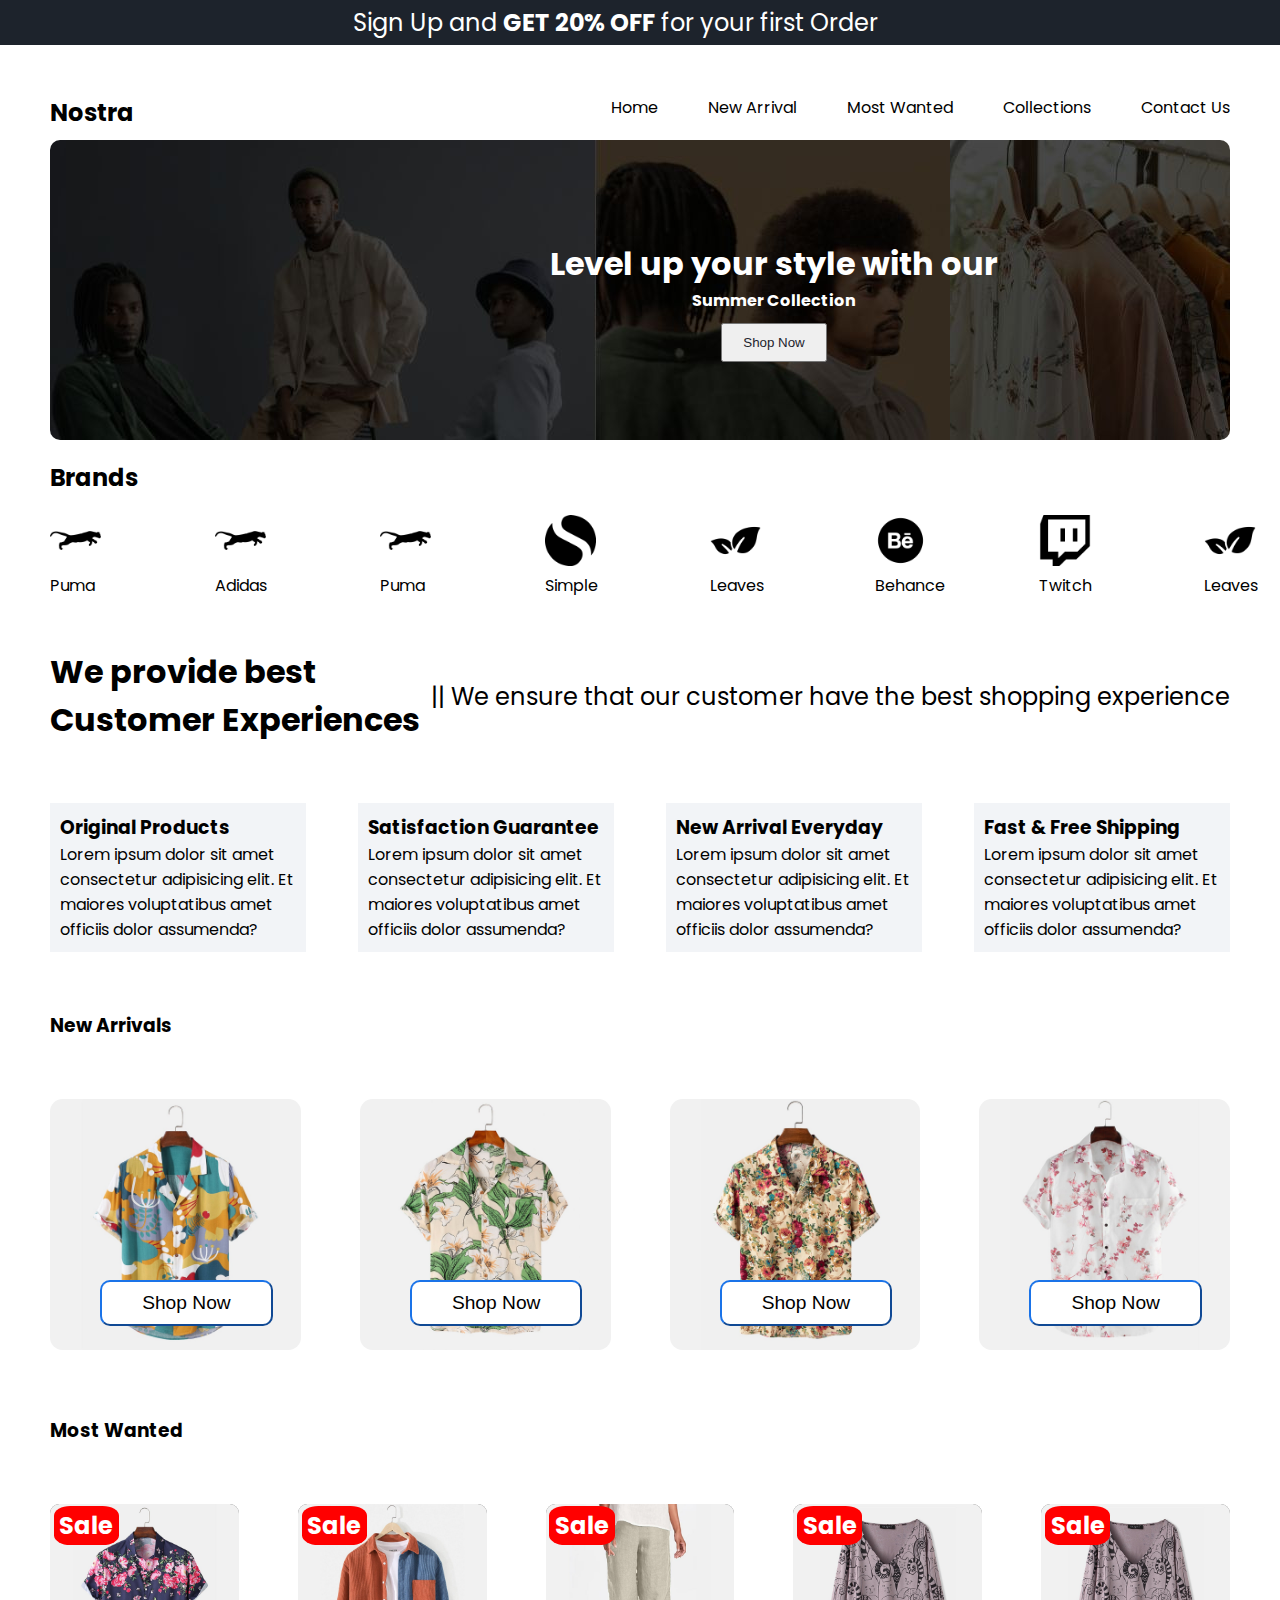
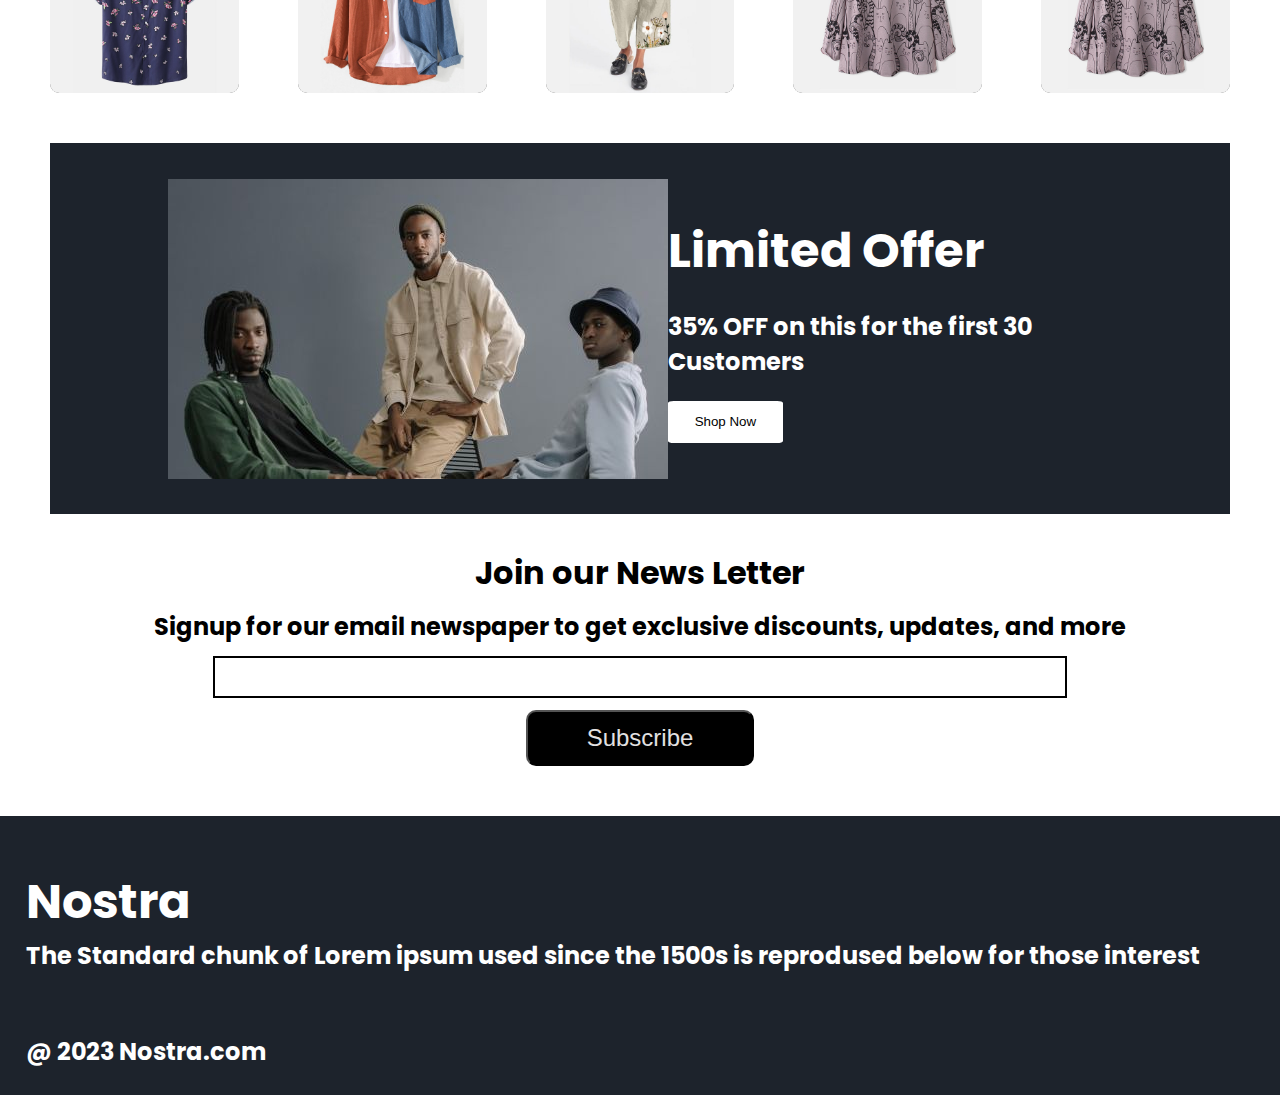
<file: index.html>
<!DOCTYPE html>
<html lang="en">

<head>
    <meta charset="UTF-8">
    <meta name="viewport" content="width=device-width, initial-scale=1.0">
    <title>Nostra</title>

    <!-- Linking Style Sheet -->
    <link rel="stylesheet" href="./style.css">

    <!-- Google Fonts -->
    <link rel="preconnect" href="https://fonts.googleapis.com">
    <link rel="preconnect" href="https://fonts.gstatic.com" crossorigin>
    <link href="https://fonts.googleapis.com/css2?family=Poppins&display=swap" rel="stylesheet">

    <!-- Font Awsome CDN Link -->
    <link rel="stylesheet" href="https://cdnjs.cloudflare.com/ajax/libs/font-awesome/6.5.1/css/all.min.css"
        integrity="sha512-DTOQO9RWCH3ppGqcWaEA1BIZOC6xxalwEsw9c2QQeAIftl+Vegovlnee1c9QX4TctnWMn13TZye+giMm8e2LwA=="
        crossorigin="anonymous" referrerpolicy="no-referrer" />
</head>

<body>

    <!-- Pre-Navbar -->
    <div class="pre-navbar">
        <p>Sign Up and <b>GET 20% OFF</b> for your first Order </p>
        <i class="fa-solid fa-xmark"></i>
    </div>

    <div class="container">
        <!-- Navbar -->

        <div class="navbar">
            <h2>Nostra</h2>
            <div class="navbar_icons">
                <p>Home</p>
                <p>New Arrival</p>
                <p>Most Wanted</p>
                <p>Collections</p>
                <p>Contact Us</p>
            </div>

        </div>

        <!-- Slider  -->

        <div class="slider">

            <div class="slider_left-icon">
                <i class="fa-solid fa-arrow-left"></i>
            </div>

            <div class="slider_content">
                <h1>Level up your style with our</h1>
                <h4>Summer Collection</h4>
                <button>Shop Now <i class="fa-solid fa-arrow-right"></i></button>
            </div>

            <div class="slider_images">
                <img src="img/others/slider-one.jpg" alt="" width="100%">
                <img src="img/others/slider-two.jpg" alt="">
                <img src="img/others/slider-three.jpg" alt="">
            </div>

            <div class="slider_right-icon">
                <i class="fa-solid fa-arrow-right"></i>
            </div>

        </div>

        <!-- Brands -->
            <h2 class="brands_heading">Brands</h2>
            <div class="brands">
                <div class="brand_items">
                    <img src="img/icons/puma.png" class="brand_icon" alt="">
                    <p>Puma</p>
                </div>

                <div class="brand_items">
                    <img src="img/icons/puma.png" class="brand_icon" alt="">
                    <p>Adidas</p>
                </div>

                <div class="brand_items">
                    <img src="img/icons/puma.png" class="brand_icon" alt="">
                    <p>Puma</p>
                </div>

                <div class="brand_items">
                    <img src="img/icons/simple.png" class="brand_icon" alt="">
                    <p>Simple</p>
                </div>

                <div class="brand_items">
                    <img src="img/icons/leaves.png" class="brand_icon" alt="">
                    <p>Leaves</p>
                </div>

                <div class="brand_items">
                    <img src="img/icons/behance.png" class="brand_icon" alt="">
                    <p>Behance</p>
                </div>

                <div class="brand_items">
                    <img src="img/icons/twitch.png" class="brand_icon" alt="">
                    <p>Twitch</p>
                </div>

                <div class="brand_items">
                    <img src="img/icons/leaves.png" class="brand_icon" alt="">
                    <p>Leaves</p>
                </div>

            </div>

            <!-- Customer Reviews -->

            <div class="review">
                <div class="review_heading">
                <div>
                    <h1>We provide best </h1>
                    <h1>Customer Experiences</h1></div>
                    <p>|| We ensure that our customer have the best shopping experience</p>
                </div>

                <div class="review-container">
                    <div class="review-container_one">
                        <i class="fa-regular fa-square-check" style="font-size: 3vw;"></i>
                        <h3>Original Products</h3>
                        <p>Lorem ipsum dolor sit amet consectetur adipisicing elit. Et maiores voluptatibus amet officiis dolor assumenda?</p>
                    </div>

                    <div class="review-container_one">
                        <i class="fa-regular fa-face-smile" style="font-size: 3vw;"></i>
                        <h3>Satisfaction Guarantee</h3>
                        <p>Lorem ipsum dolor sit amet consectetur adipisicing elit. Et maiores voluptatibus amet officiis dolor assumenda?</p>
                    </div>

                    <div class="review-container_one">
                        <i class="fa-solid fa-plane-arrival" style="font-size: 3vw;"></i>
                        <h3>New Arrival Everyday</h3>
                        <p>Lorem ipsum dolor sit amet consectetur adipisicing elit. Et maiores voluptatibus amet officiis dolor assumenda?</p>
                    </div>

                    <div class="review-container_one">
                        <i class="fa-solid fa-truck-fast" style="font-size: 3vw;"></i>
                        <h3>Fast & Free Shipping</h3>
                        <p>Lorem ipsum dolor sit amet consectetur adipisicing elit. Et maiores voluptatibus amet officiis dolor assumenda?</p>
                    </div>
                </div>
            </div>

                <!-- New Arrivals -->
                <h3 class="new-arrival_heading">New Arrivals</h3>
                <div class="new-arrival">
                    <div class="new-arrival_one">
                        <img src="img/products/f1.jpg" alt="" width="100%">
                        <button>Shop Now<i class="fa-solid fa-arrow-right"></i></button>
                    </div>

                    <div class="new-arrival_one">
                        <img src="img/products/f2.jpg" alt="" width="100%">
                        <button>Shop Now<i class="fa-solid fa-arrow-right"></i></button>
                    </div>

                    <div class="new-arrival_one">
                        <img src="img/products/f3.jpg" alt="" width="100%">
                        <button>Shop Now<i class="fa-solid fa-arrow-right"></i></button>
                    </div>

                    <div class="new-arrival_one">
                        <img src="img/products/f4.jpg" alt="" width="100%">
                        <button>Shop Now<i class="fa-solid fa-arrow-right"></i></button>
                    </div>
                </div>

                <!-- Most Wanted -->
                <h3 class="new-arrival_heading">Most Wanted</h3>
                <div class="new-arrival">
                    <div class="new-arrival_one">
                        <img src="img/products/f5.jpg" alt="" width="100%">
                        <h2>Sale</h2>
                        <i class="fa-regular fa-heart" style="font-size: 3vw;"></i>
                    </div>

                    <div class="new-arrival_one">
                        <img src="img/products/f6.jpg" alt="" width="100%">
                        <h2>Sale</h2>
                        <i class="fa-regular fa-heart" style="font-size: 3vw;"></i>
                    </div>

                    <div class="new-arrival_one">
                        <img src="img/products/f7.jpg" alt="" width="100%">
                        <h2>Sale</h2>
                        <i class="fa-regular fa-heart" style="font-size: 3vw;"></i>
                    </div>

                    <div class="new-arrival_one">
                        <img src="img/products/f8.jpg" alt="" width="100%">
                        <h2>Sale</h2>
                        <i class="fa-regular fa-heart" style="font-size: 3vw;"></i>
                    </div>

                    <div class="new-arrival_one">
                        <img src="img/products/f8.jpg" alt="" width="100%">
                        <h2>Sale</h2>
                        <i class="fa-regular fa-heart" style="font-size: 3vw;"></i>
                    </div>
                </div>

                <!-- Limited Offer -->

                <div class="offer">
                        <img src="img/others/offer.jpg" alt="">
                        <div class="offer_text">
                            <h1>Limited Offer</h1>
                            <h3>35% OFF on this for the first 30 Customers</h3>
                            <button>Shop Now<i class="fa-solid fa-arrow-right"></i></button>
                        </div>
                </div>

                <!-- News Letter -->
                <div class="newsletter">
                    <h1>Join our News Letter</h1>
                    <h2>Signup for our email newspaper to get exclusive discounts, updates, and more</h2>
                    <input type="text"><br>
                    <button>Subscribe<i class="fa-solid fa-arrow-right"></i></button>
                </div>
            </div>
                <!-- Footer -->
                <div class="footer">
                    <h1>Nostra</h1>
                    <h2>The Standard chunk of Lorem ipsum used since the 1500s is reprodused below for those interest</h2>
                    <div class="footer_icon">
                        <i class="fa-brands fa-instagram" style="font-size: 3vw;"></i>
                        <i class="fa-brands fa-twitter" style="font-size: 3vw;"></i>
                        <i class="fa-brands fa-facebook" style="font-size: 3vw;"></i>
                    </div>
                    <h2 class="footer_icon_h2">@ 2023 Nostra.com</h2>

                </div>
            
    

</body>

</html>
</file>
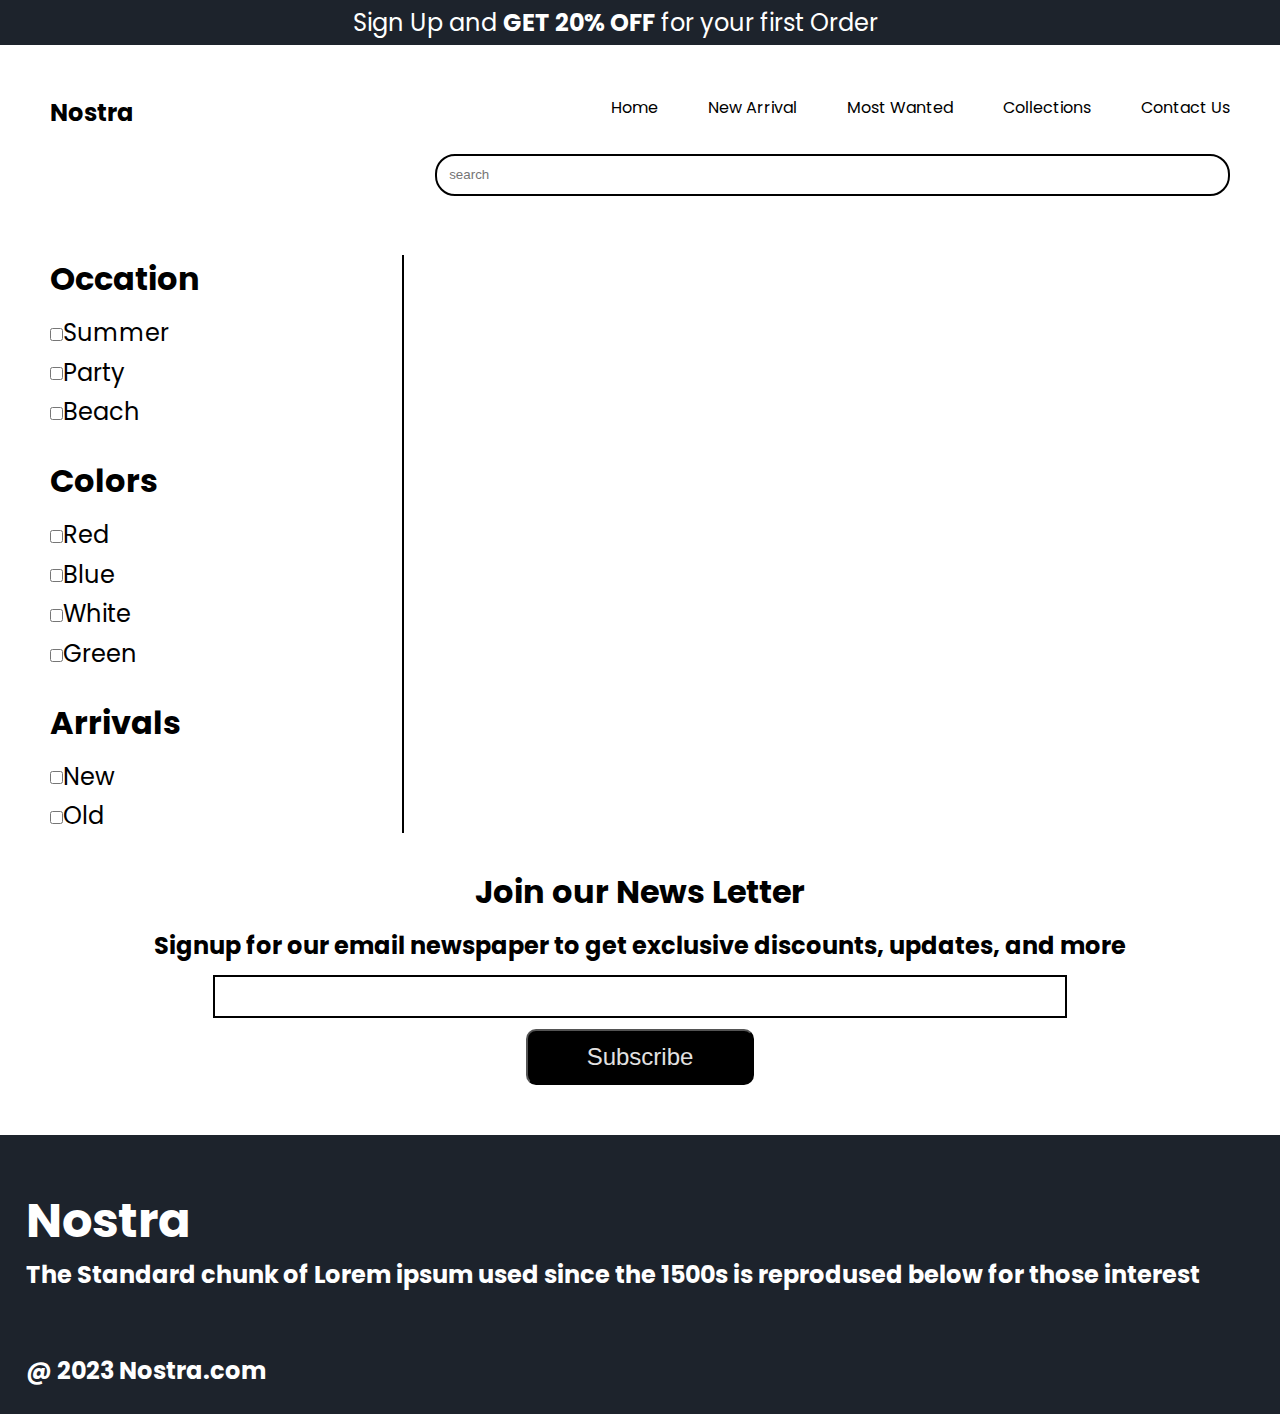
<file: Collections.html>
<!DOCTYPE html>
<html lang="en">

<head>
    <meta charset="UTF-8">
    <meta name="viewport" content="width=device-width, initial-scale=1.0">
    <title>Collections</title>

    <!-- Linking Style Sheet -->
    <link rel="stylesheet" href="./style.css">

    <!-- Google Fonts -->
    <link rel="preconnect" href="https://fonts.googleapis.com">
    <link rel="preconnect" href="https://fonts.gstatic.com" crossorigin>
    <link href="https://fonts.googleapis.com/css2?family=Poppins&display=swap" rel="stylesheet">

    <!-- Font Awsome CDN Link -->
    <link rel="stylesheet" href="https://cdnjs.cloudflare.com/ajax/libs/font-awesome/6.5.1/css/all.min.css"
        integrity="sha512-DTOQO9RWCH3ppGqcWaEA1BIZOC6xxalwEsw9c2QQeAIftl+Vegovlnee1c9QX4TctnWMn13TZye+giMm8e2LwA=="
        crossorigin="anonymous" referrerpolicy="no-referrer" />
</head>

<body>

    <!-- Pre-Navbar -->
    <div class="pre-navbar">
        <p>Sign Up and <b>GET 20% OFF</b> for your first Order </p>
        <i class="fa-solid fa-xmark"></i>
    </div>

    <div class="container">
        <!-- Navbar -->

        <div class="navbar">
            <h2>Nostra</h2>
            <div class="navbar_icons">
                <p>Home</p>
                <p>New Arrival</p>
                <p>Most Wanted</p>
                <p>Collections</p>
                <p>Contact Us</p>
            </div>
        </div>

        <div class="filter_search">
            <input type="text" placeholder="search">
            <i class="fa-solid fa-magnifying-glass"></i>
            </div>

        <!-- Filter -->

        <div class="filter">
            
            <h2>Occation</h2>
            <div class="filter_checkbox">
            <input type="checkbox">Summer <br>
            <input type="checkbox">Party <br>
            <input type="checkbox">Beach
        </div>

        <h2>Colors</h2>
            <div class="filter_checkbox">
            <input type="checkbox">Red <br>
            <input type="checkbox">Blue <br>
            <input type="checkbox">White <br>
            <input type="checkbox">Green
        </div>

        <h2>Arrivals</h2>
            <div class="filter_checkbox">
            <input type="checkbox">New <br>
            <input type="checkbox">Old
        </div>

        </div>

        
                <!-- News Letter -->
                <div class="newsletter">
                    <h1>Join our News Letter</h1>
                    <h2>Signup for our email newspaper to get exclusive discounts, updates, and more</h2>
                    <input type="text"><br>
                    <button>Subscribe<i class="fa-solid fa-arrow-right"></i></button>
                </div>
            </div>
                <!-- Footer -->
                <div class="footer">
                    <h1>Nostra</h1>
                    <h2>The Standard chunk of Lorem ipsum used since the 1500s is reprodused below for those interest</h2>
                    <div class="footer_icon">
                        <i class="fa-brands fa-instagram" style="font-size: 3vw;"></i>
                        <i class="fa-brands fa-twitter" style="font-size: 3vw;"></i>
                        <i class="fa-brands fa-facebook" style="font-size: 3vw;"></i>
                    </div>
                    <h2 class="footer_icon_h2">@ 2023 Nostra.com</h2>

                </div>
            
    

</body>

</html>
</file>
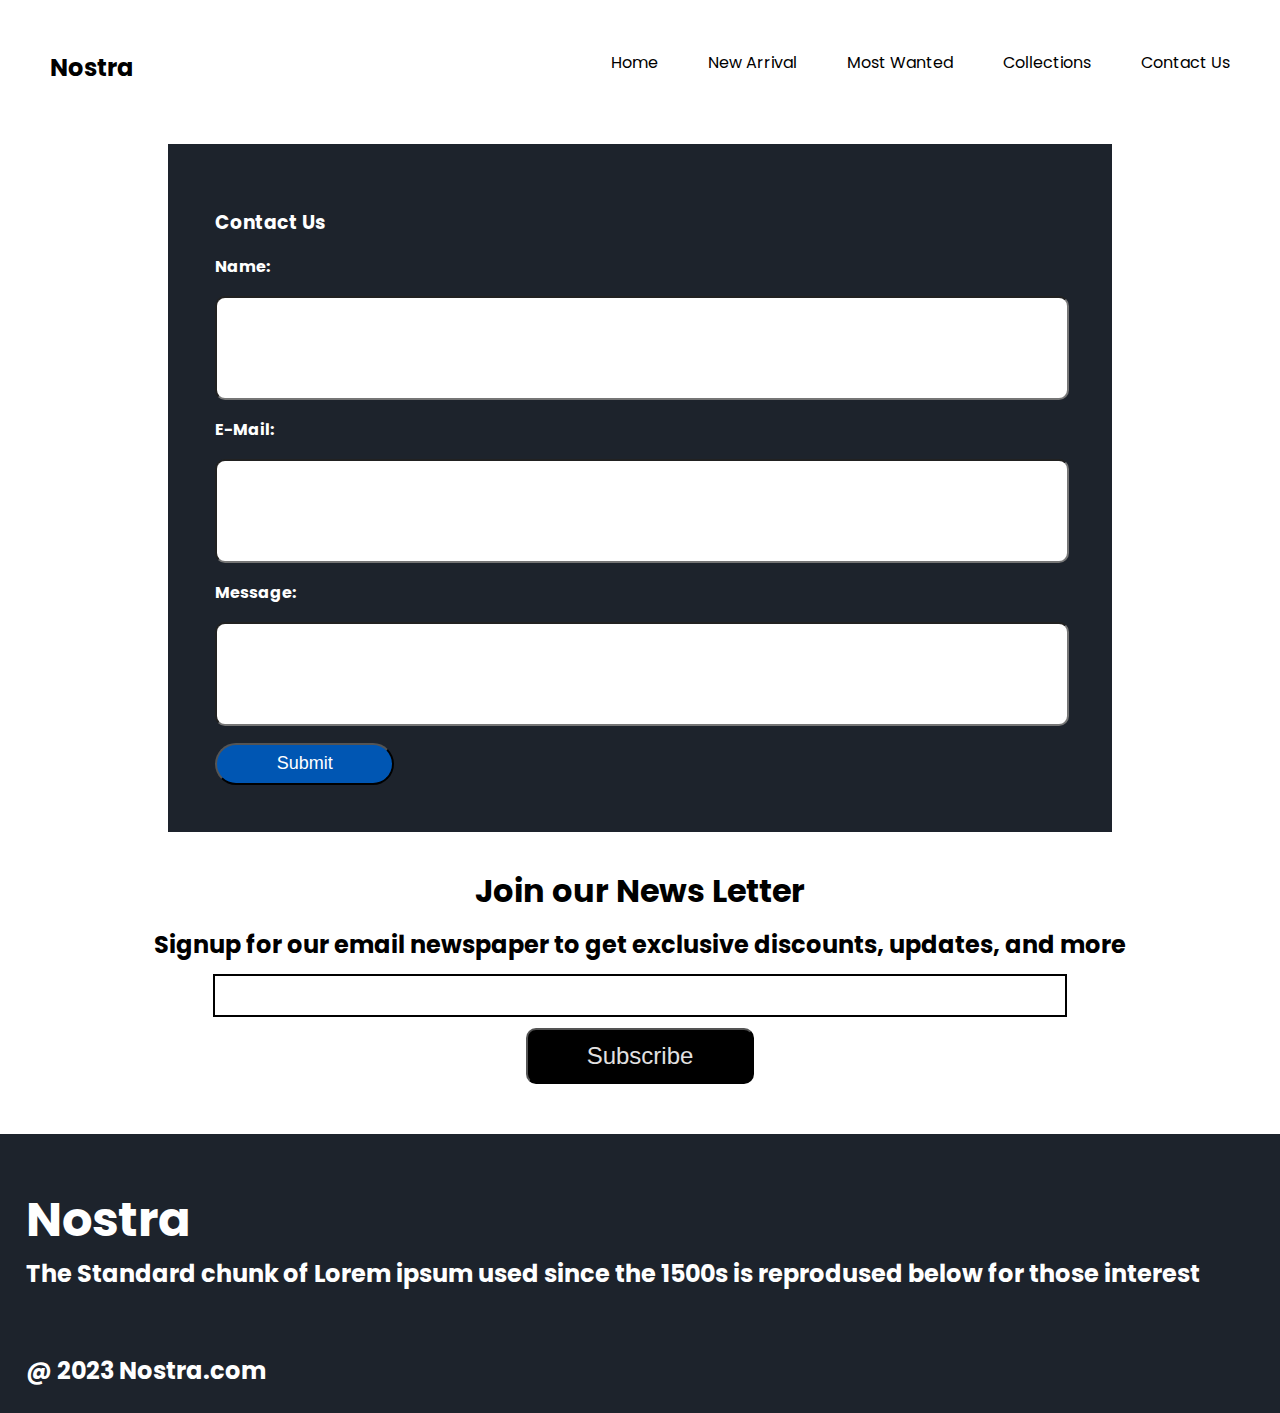
<file: contact.html>
<!DOCTYPE html>
<html lang="en">

<head>
    <meta charset="UTF-8">
    <meta name="viewport" content="width=device-width, initial-scale=1.0">
    <title>Contact Us</title>

    <!-- Linking Style Sheet -->
    <link rel="stylesheet" href="./style.css">

    <!-- Google Fonts -->
    <link rel="preconnect" href="https://fonts.googleapis.com">
    <link rel="preconnect" href="https://fonts.gstatic.com" crossorigin>
    <link href="https://fonts.googleapis.com/css2?family=Poppins&display=swap" rel="stylesheet">

    <!-- Font Awsome CDN Link -->
    <link rel="stylesheet" href="https://cdnjs.cloudflare.com/ajax/libs/font-awesome/6.5.1/css/all.min.css"
        integrity="sha512-DTOQO9RWCH3ppGqcWaEA1BIZOC6xxalwEsw9c2QQeAIftl+Vegovlnee1c9QX4TctnWMn13TZye+giMm8e2LwA=="
        crossorigin="anonymous" referrerpolicy="no-referrer" />
</head>

<body>

    <div class="container">
        <!-- Navbar -->

        <div class="navbar">
            <h2>Nostra</h2>
            <div class="navbar_icons">
                <p>Home</p>
                <p>New Arrival</p>
                <p>Most Wanted</p>
                <p>Collections</p>
                <p>Contact Us</p>
            </div>
        </div>

        <!-- Contact Us -->
        <div class="contactus">
            <div class="contactus_text">
                <h3>Contact Us</h3>
                <h4>Name:</h4>
                <input type="text">
                <h4>E-Mail:</h4>
                <input type="text">
                <h4>Message:</h4>
                <input type="text">
                <button>Submit</button>

            </div>

        </div>
        
                <!-- News Letter -->
                <div class="newsletter">
                    <h1>Join our News Letter</h1>
                    <h2>Signup for our email newspaper to get exclusive discounts, updates, and more</h2>
                    <input type="text"><br>
                    <button>Subscribe<i class="fa-solid fa-arrow-right"></i></button>
                </div>
            </div>
                <!-- Footer -->
                <div class="footer">
                    <h1>Nostra</h1>
                    <h2>The Standard chunk of Lorem ipsum used since the 1500s is reprodused below for those interest</h2>
                    <div class="footer_icon">
                        <i class="fa-brands fa-instagram" style="font-size: 3vw;"></i>
                        <i class="fa-brands fa-twitter" style="font-size: 3vw;"></i>
                        <i class="fa-brands fa-facebook" style="font-size: 3vw;"></i>
                    </div>
                    <h2 class="footer_icon_h2">@ 2023 Nostra.com</h2>

                </div>
            
    

</body>

</html>
</file>
<file: style.css>
*{
    margin: 0;
    padding: 0;
}
body{
    font-family: 'Poppins', sans-serif;
}
.pre-navbar{
    display: flex;
    justify-content: center;
    align-items: center;
    gap: 50px;
    color: white;
    background-color: #1D232C;
    padding: 5px;
    font-size: x-large;
}
.container{
    margin: 50px;
}
.navbar_icons{
    display: flex;

    gap: 50px;
}
.navbar{
    display: flex;
    justify-content: space-between;
}
.slider_content button{
    padding-left: 20px;
    padding-right: 20px;
    padding-top: 10px;
    padding-bottom: 10px;
    margin-top: 10px;
    color: #1D232C;
}
.slider_images{
    display: flex;
}
.slider{
    display: flex;
    width: 100%;
    position: relative;
    margin-top: 10px;
    overflow: hidden;
    border-radius: 10px;
}
.slider_left-icon{
    color: white;
    position: absolute;
    top: 150px;
    left: 300px;
}
.slider_content{
    position: absolute;
    top: 100px;
    left: 500px;
    color: white;
    text-align: center;
    
}
.slider_right-icon{
    color: white;
    position: absolute;
    top: 150px;
    right: 300px;
}
.brand_items{
    width: 2vw;
}
.brand_icon{
    width: 4vw;
}
.brands{
    display: flex;
    justify-content: space-between;
    /* margin-right: 20px; */
    margin-top: 20px;
}
.brands_heading{
    margin-top: 20px;
}
.review_heading{
    display: flex;
    justify-content: space-between;
    align-items: center;
    margin-top: 50px;
}
.review_heading p{
    font-size: x-large;
}
.review-container_one{
    background-color: #F2F4F7;
    width: 20%;
    padding: 10px;
}
.review-container{
    display: flex;
    justify-content: space-between;
    margin-top: 5%;
}
.new-arrival{
    display: flex;
    gap: 5%;

}
.new-arrival_one{
    position: relative;

}
.new-arrival_one img{
    border-radius: 5%;
    background-color: #606060;
}
.new-arrival_one button{
    background-color: white;
    color: black;
    padding-top: 10px;padding-bottom: 10px;
    padding-left: 40px;padding-right: 40px;
    border-color: #1A73E8;
    border-radius: 10px;
    position: absolute;
    top: 70%;
    left: 20%;
    font-size: larger;
}
.new-arrival_heading{
    margin-top: 5%;margin-bottom: 5%;
}
.new-arrival_one h2{
    position: absolute;
    top: 1%;
    left: 2%;
    background-color: red;
    color: white;
    padding-left: 3%;padding-right: 3%;
    padding-top: 1%; padding-bottom: 1%;
    border-radius: 25%;
}
.new-arrival_one button i{
    position: absolute;
    /* bottom: 3%;
    right: 3%; */
    right: 5px;
    background-color: transparent;
    /* color: white; */
}
.offer{
    display: flex;
    justify-content: space-around;
    align-items: center;
    background-color: #1D232C;
    padding-top: 3%;padding-bottom: 3%;
    padding-left: 10%;padding-right: 10%;
    color: white;
    margin-top: 3%;
}
.offer_text button{
    background-color: white;
    color: black;
    border: none;
    padding-left: 6%;padding-right: 6%;
    padding-top: 3%;padding-bottom: 3%;
    border-radius: 5%;
    margin-top: 5%;
}
.offer_text{
    text-align: start; 
}
.offer_text h3{
    margin-top: 5%;
    font-size: x-large;
}
.offer_text h1{
    font-size: xxx-large;
}
.newsletter{
    text-align: center;
    margin-top: 3%;
}
.newsletter input{
    width: 70%;
    border: solid 2px black;
    padding: 1%;
}
.newsletter button{
    background-color: black;
    color: #E2E1E1;
    padding-top: 1%;padding-bottom: 1%;
    padding-left: 5%;padding-right: 5%;
    font-size: larger;
    border-radius: 10px;
    font-size: x-large;
    position: relative;
}
.newsletter button i{
    position: absolute;
    right: 40px;
}
.newsletter h1,.newsletter h2,.newsletter input,.newsletter button{
    margin-top: 1%;
}
.footer_icon{
    display: flex;
    width: 20%;
    justify-content: space-evenly;
    margin-top: 3%;
}
.footer h1{
    margin-top: 2%;
    font-size: xxx-large;
}
.footer{
    background-color: #1D232C;
    color: white;
    padding: 2%;
}
.footer_icon_h2{
    margin-top: 2%;
}
.filter{
    border-right: solid 2px black; 
     margin-right: 70%;
    margin-top: 5%;
    /* display: flex; */
}
.filter h2{
    margin-top: 8%;
    font-size: xx-large;
    font: bold;
}
.filter input{
    margin-top: 5%;
}
.filter_checkbox{
    margin-top: 2%;
    font-size: x-large;
    font: bold;
}
.filter_search{
    display: flex;
    justify-content: end;
    align-items: center;
   
}
.filter_search input{
    width: 65%;
    border: solid 2px black;
    padding: 1%;
    border-radius: 20px;
    margin-top: 2%;
    position: relative;
}
.filter_search i{
    position: absolute;
    right: 80px;
    top: 178px;
}
.contactus{
    text-align: center;
    background-color: #1D232C;
    color: white;
    margin-left: 10%;margin-right: 10%;
    margin-top: 5%;
}
.contactus_text{
    text-align: start;
    padding: 5%;
    
}
.contactus_text h3,.contactus_text h4,.contactus_text input,.contactus_text button{
    margin-top: 2%;
    border-radius: 10px;
}

.contactus_text input{
    width: 90%;
    padding: 5%;
}
.contactus_text button{
    background-color: #0056B3;
    color: white;
    font-size: large;
    padding-left: 7%; padding-right: 7%;
    padding-top: 1%;padding-bottom: 1%;
    border-radius: 50px;
}
</file>
